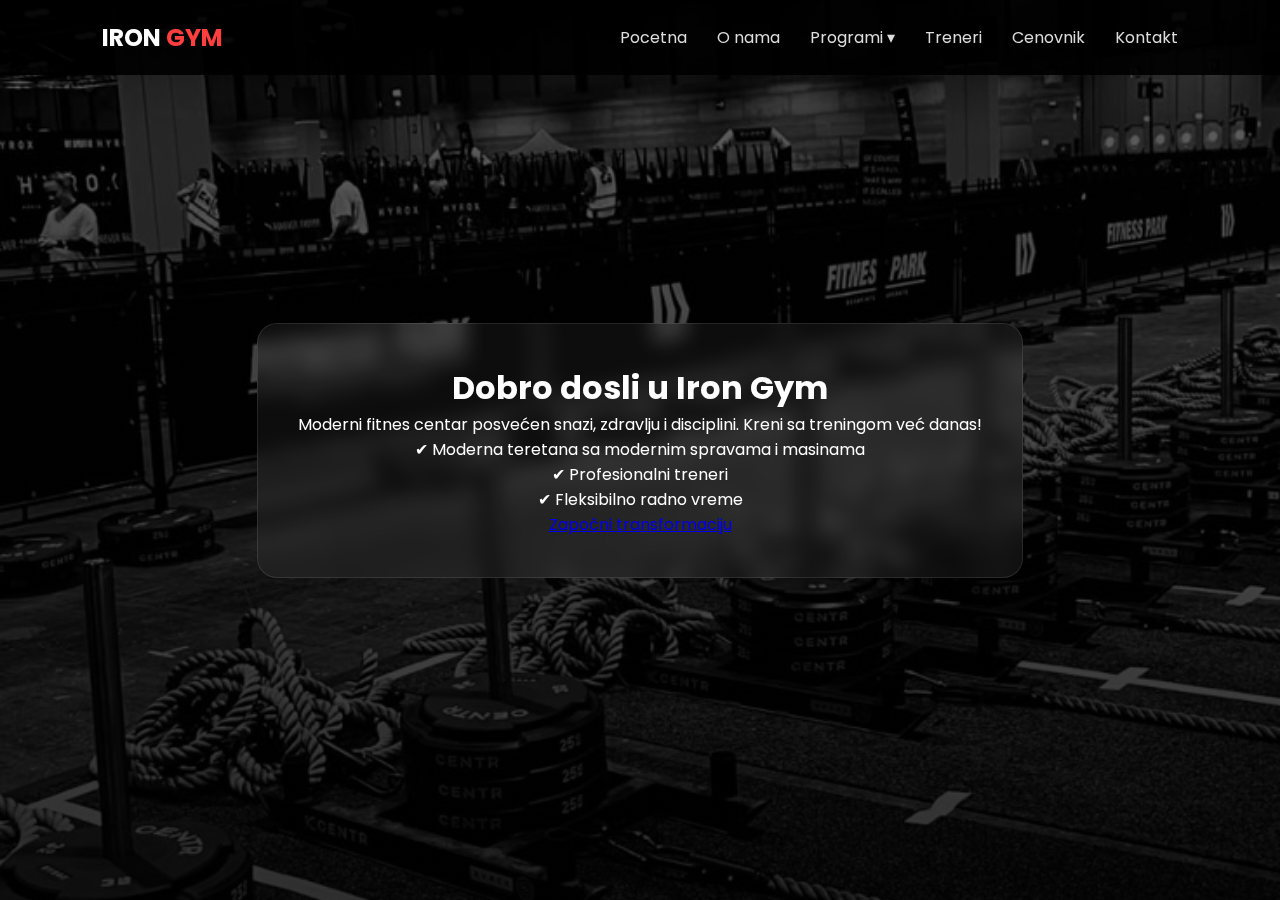
<file: index.html>
<!DOCTYPE html>
<html lang="sr">
<head>
    <meta charset="UTF-8">
    <meta name="viewport" content="width=device-width, initial-scale=1.0">
    <title>Iron Gym | Snaga i Disciplina</title>
    <link rel="stylesheet" href="style.css">
    <link href="https://fonts.googleapis.com/css2?family=Poppins:wght@300;400;700&display=swap" rel="stylesheet">
</head>
<body>

    <header>
    <div class="logo">IRON <span>GYM</span></div>
    <nav class="menu">
        <a href="index.html">Pocetna</a>
        <a href="about.html">O nama</a>
        
        <div class="dropdown">
            <a href="programs.html" class="dropbtn">Programi ▾</a>
            <div class="submenu">
                <a href="programs.html#fitness">Fitness</a>
                <a href="programs.html#cardio">Cardio</a>
                <a href="programs.html#bodybuilding">Bodybuilding</a>
            </div>
        </div>

        <a href="trainers.html">Treneri</a>
        <a href="pricing.html">Cenovnik</a>
        <a href="contact.html">Kontakt</a>
    </nav>
</header>

    <main class="hero-section">
        <div class="overlay"></div>
        <div class="content-box">
            <h1>Dobro dosli u  <span>Iron Gym</span></h1>
            <p>Moderni fitnes centar posvećen snazi, zdravlju i disciplini. Kreni sa treningom već danas!</p>
            
            <div class="features">
                <div class="feature-item">✔ Moderna teretana sa modernim spravama i masinama</div>
                <div class="feature-item">✔ Profesionalni treneri</div>
                <div class="feature-item">✔ Fleksibilno radno vreme</div>
            </div>

            <a href="programs.html" class="btn-main">Započni transformaciju</a>
        </div>
    </main>

</body>
</html>
</file>
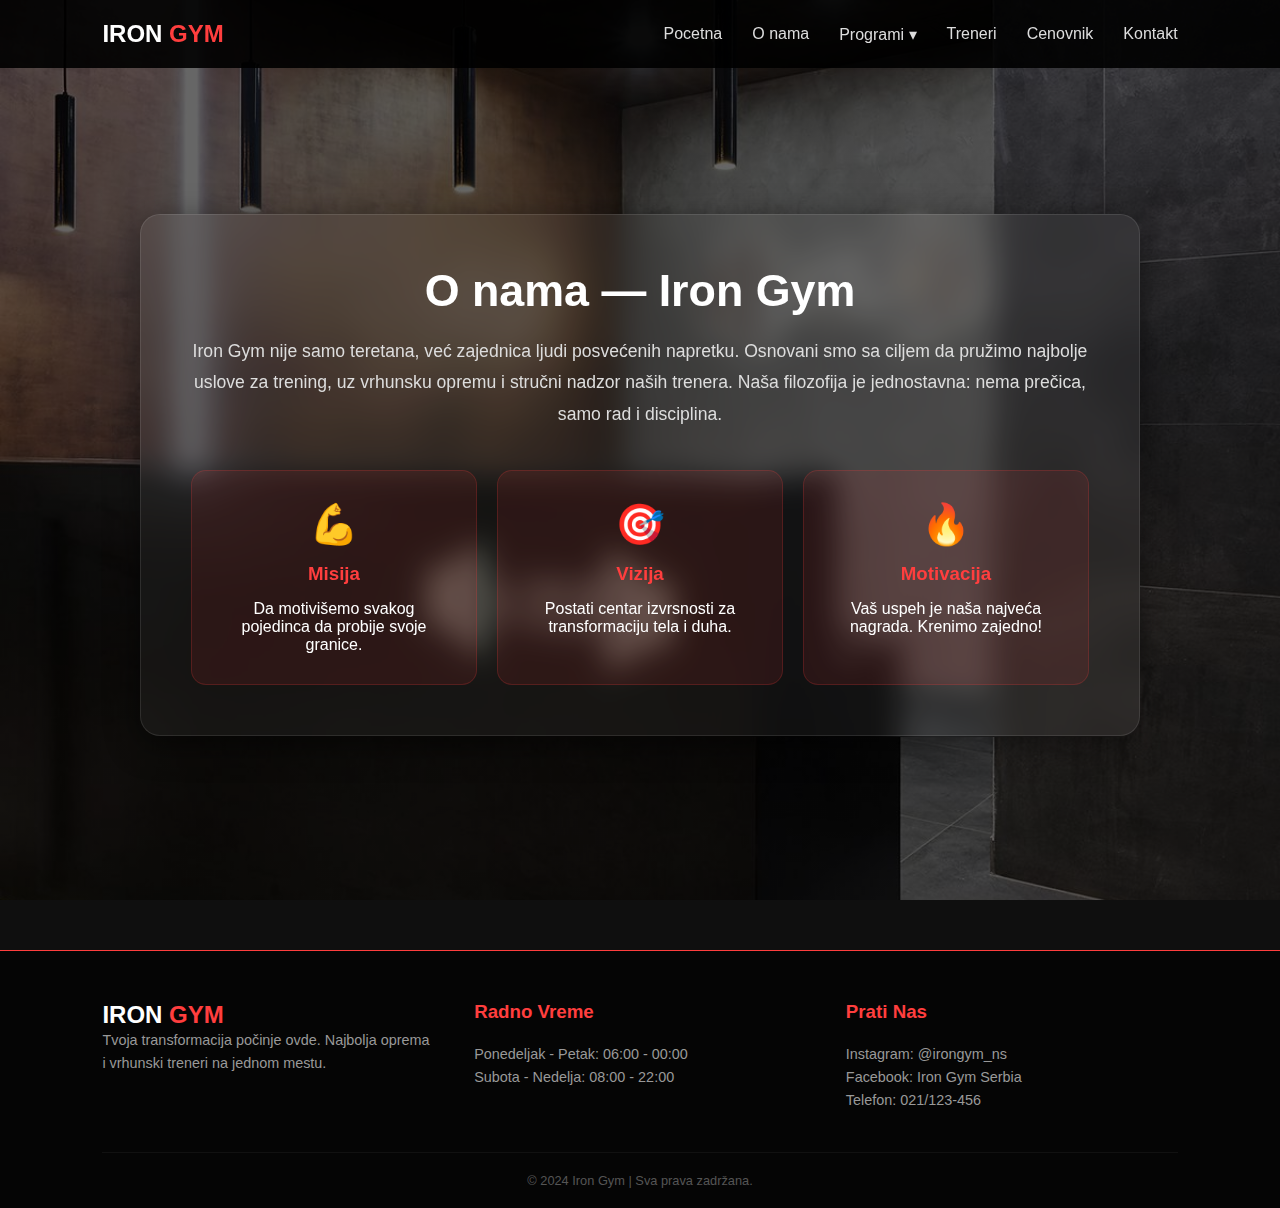
<file: about.html>
<!DOCTYPE html>
<html lang="en">
<head>
<meta charset="UTF-8">
<title>About | Iron Gym</title>
<link rel="stylesheet" href="style.css">
<meta name="viewport" content="width=device-width, initial-scale=1.0">
</head>
<body>

<header>
    <div class="logo">IRON <span>GYM</span></div>
    <nav class="menu">
        <a href="index.html">Pocetna</a>
        <a href="about.html">O nama</a>
        
        <div class="dropdown">
            <a href="programs.html" class="dropbtn">Programi ▾</a>
            <div class="submenu">
                <a href="programs.html#fitness">Fitness</a>
                <a href="programs.html#cardio">Cardio</a>
                <a href="programs.html#bodybuilding">Bodybuilding</a>
            </div>
        </div>

        <a href="trainers.html">Treneri</a>
        <a href="pricing.html">Cenovnik</a>
        <a href="contact.html">Kontakt</a>
    </nav>
</header>
<main>
    <section class="about-hero" id="about">
        <div class="glass-container">
            <h1>O nama — <span>Iron Gym</span></h1>
            <p class="about-text">
                Iron Gym nije samo teretana, već zajednica ljudi posvećenih napretku. 
                Osnovani smo sa ciljem da pružimo najbolje uslove za trening, 
                uz vrhunsku opremu i stručni nadzor naših trenera. 
                Naša filozofija je jednostavna: nema prečica, samo rad i disciplina.
            </p>

            <div class="about-grid">
                <div class="about-box">
                    <span class="icon">💪</span>
                    <h3>Misija</h3>
                    <p>Da motivišemo svakog pojedinca da probije svoje granice.</p>
                </div>
                <div class="about-box">
                    <span class="icon">🎯</span>
                    <h3>Vizija</h3>
                    <p>Postati centar izvrsnosti za transformaciju tela i duha.</p>
                </div>
                <div class="about-box">
                    <span class="icon">🔥</span>
                    <h3>Motivacija</h3>
                    <p>Vaš uspeh je naša najveća nagrada. Krenimo zajedno!</p>
                </div>
            </div>
        </div>
    </section>
</main>


<footer>
    <div class="footer-content">
        <div class="footer-section">
            <div class="logo">IRON <span>GYM</span></div>
            <p>Tvoja transformacija počinje ovde. Najbolja oprema i vrhunski treneri na jednom mestu.</p>
        </div>
        <div class="footer-section">
            <h3>Radno Vreme</h3>
            <p>Ponedeljak - Petak: 06:00 - 00:00</p>
            <p>Subota - Nedelja: 08:00 - 22:00</p>
        </div>
        <div class="footer-section">
            <h3>Prati Nas</h3>
            <div class="socials">
                <p>Instagram: @irongym_ns</p>
                <p>Facebook: Iron Gym Serbia</p>
                <p>Telefon: 021/123-456</p>
            </div>
        </div>
    </div>
    <div class="footer-bottom">
        <p>&copy; 2024 Iron Gym | Sva prava zadržana.</p>
    </div>
</footer>
</body>
</html>
</file>
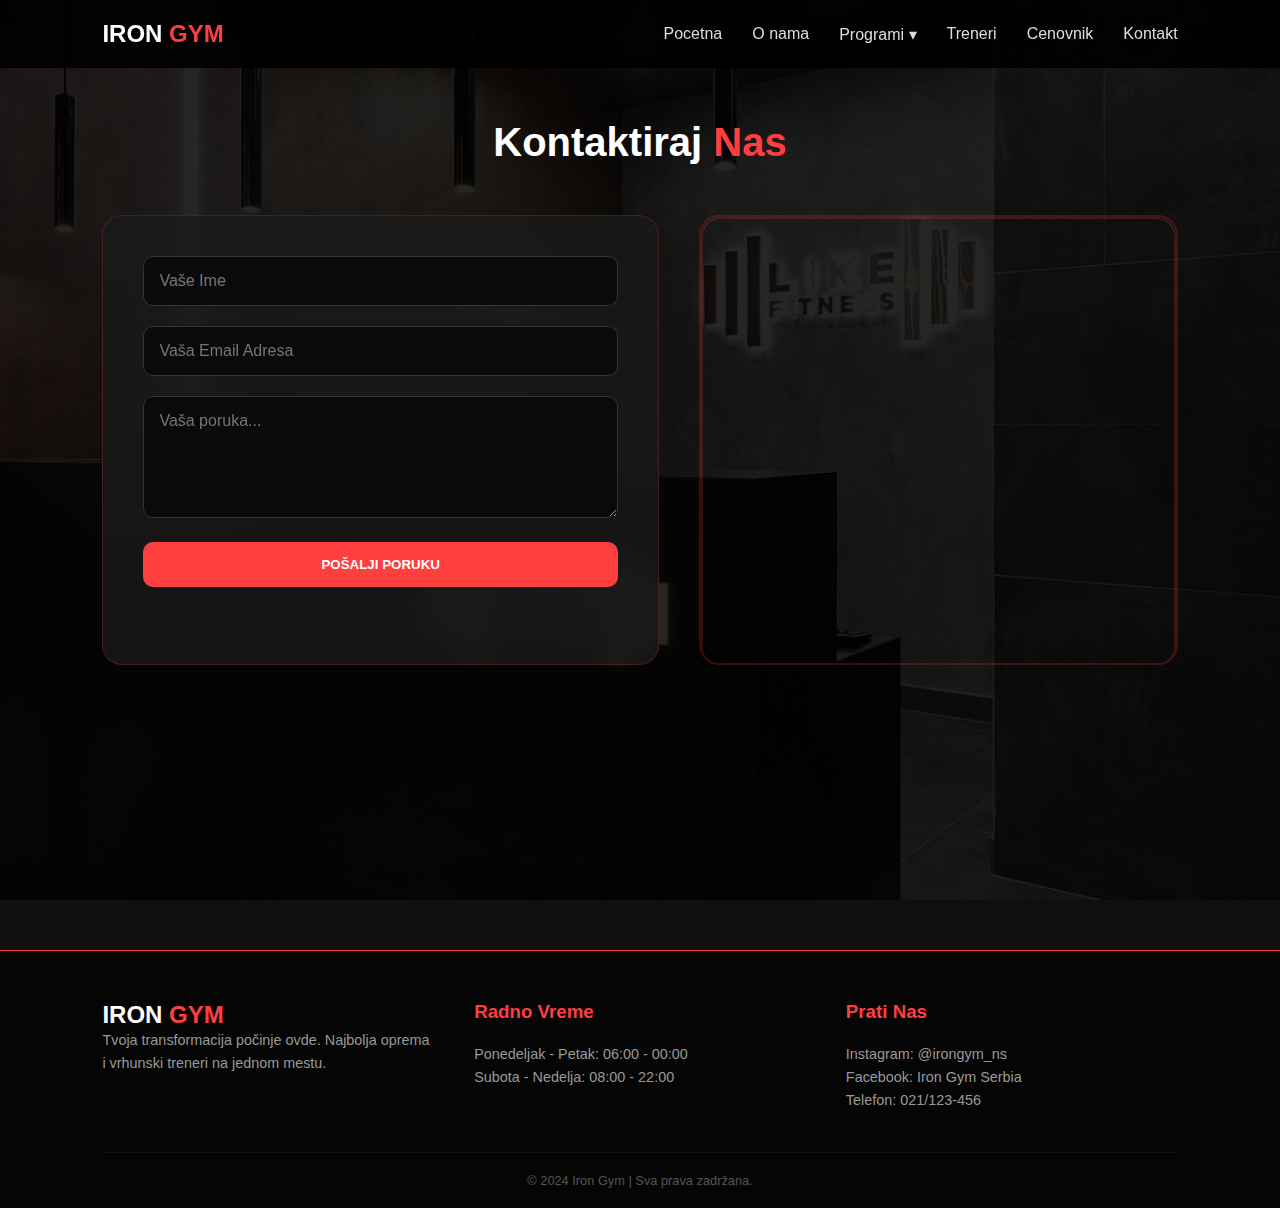
<file: contact.html>
<!DOCTYPE html>
<html lang="en">
<head>
<meta charset="UTF-8">
<title>Contact | Iron Gym</title>
<link rel="stylesheet" href="style.css">
<meta name="viewport" content="width=device-width, initial-scale=1.0">
</head>
<body>

<header>
    <div class="logo">IRON <span>GYM</span></div>
    <nav class="menu">
        <a href="index.html">Pocetna</a>
        <a href="about.html">O nama</a>
        
        <div class="dropdown">
            <a href="programs.html" class="dropbtn">Programi ▾</a>
            <div class="submenu">
                <a href="programs.html#fitness">Fitness</a>
                <a href="programs.html#cardio">Cardio</a>
                <a href="programs.html#bodybuilding">Bodybuilding</a>
            </div>
        </div>

        <a href="trainers.html">Treneri</a>
        <a href="pricing.html">Cenovnik</a>
        <a href="contact.html">Kontakt</a>
    </nav>
</header>
<main>
    <section class="contact-section">
        <h2 class="section-title">Kontaktiraj <span>Nas</span></h2>

        <div class="contact-container">
            <div class="contact-box">
                <form action="#">
                    <div class="input-group">
                        <input type="text" placeholder="Vaše Ime" required>
                    </div>
                    <div class="input-group">
                        <input type="email" placeholder="Vaša Email Adresa" required>
                    </div>
                    <div class="input-group">
                        <textarea placeholder="Vaša poruka..." rows="5" required></textarea>
                    </div>
                    <button type="submit" class="btn-send">Pošalji Poruku</button>
                </form>
            </div>

            <div class="map-box">
                <div class="map-box">
    <iframe 
        src="https://www.google.com/maps/embed?pb=!1m18!1m12!1m3!1d2808.647963334659!2d19.83151857662998!3d45.25411314736567!2m3!1f0!2f0!3f0!3m2!1i1024!2i768!4f13.1!3m3!1m2!1s0x475b10693a129d2f%3A0x6734139d4810793b!2sNovi%20Sad!5e0!3m2!1ssr!2srs!4v1700000000000!5m2!1ssr!2srs" 
        width="100%" 
        height="100%" 
        style="border:0;" 
        allowfullscreen="" 
        loading="lazy" 
        referrerpolicy="no-referrer-when-downgrade">
    </iframe>
            </div>
        </div>
    </section>
</main>


<footer>
    <div class="footer-content">
        <div class="footer-section">
            <div class="logo">IRON <span>GYM</span></div>
            <p>Tvoja transformacija počinje ovde. Najbolja oprema i vrhunski treneri na jednom mestu.</p>
        </div>
        <div class="footer-section">
            <h3>Radno Vreme</h3>
            <p>Ponedeljak - Petak: 06:00 - 00:00</p>
            <p>Subota - Nedelja: 08:00 - 22:00</p>
        </div>
        <div class="footer-section">
            <h3>Prati Nas</h3>
            <div class="socials">
                <p>Instagram: @irongym_ns</p>
                <p>Facebook: Iron Gym Serbia</p>
                <p>Telefon: 021/123-456</p>
            </div>
        </div>
    </div>
    <div class="footer-bottom">
        <p>&copy; 2024 Iron Gym | Sva prava zadržana.</p>
    </div>
</footer>

</body>
</html>
</file>
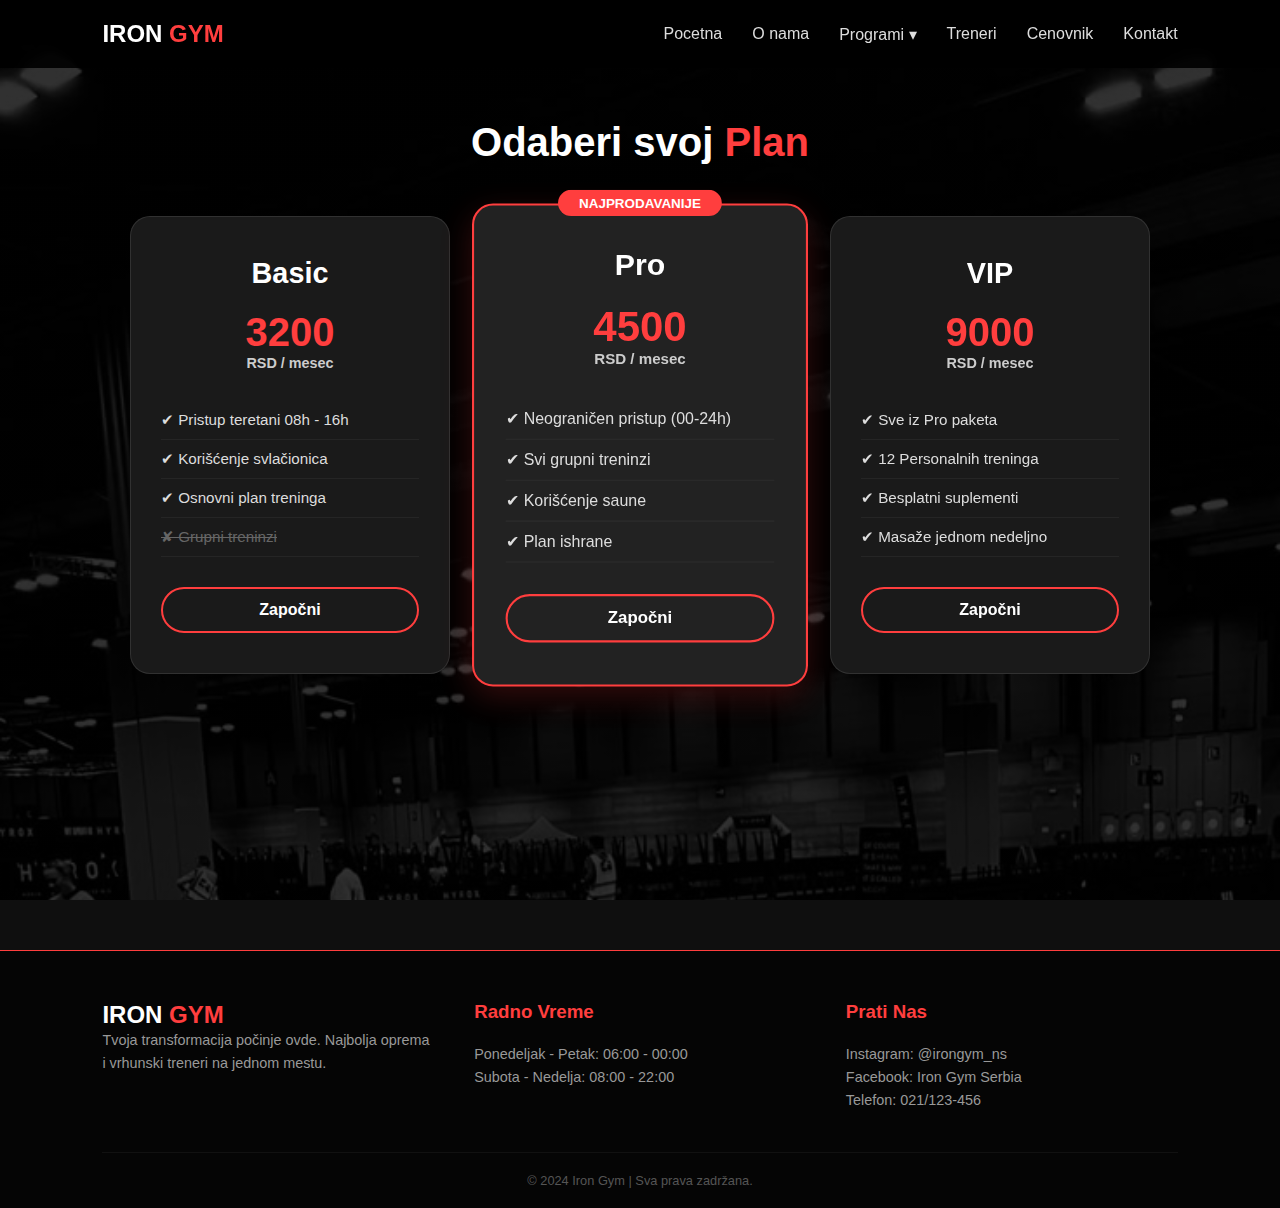
<file: pricing.html>
<!DOCTYPE html>
<html lang="en">
<head>
<meta charset="UTF-8">
<title>Pricing | Iron Gym</title>
<link rel="stylesheet" href="style.css">
<meta name="viewport" content="width=device-width, initial-scale=1.0">
</head>
<body>

<header>
    <div class="logo">IRON <span>GYM</span></div>
    <nav class="menu">
        <a href="index.html">Pocetna</a>
        <a href="about.html">O nama</a>
        
        <div class="dropdown">
            <a href="programs.html" class="dropbtn">Programi ▾</a>
            <div class="submenu">
                <a href="programs.html#fitness">Fitness</a>
                <a href="programs.html#cardio">Cardio</a>
                <a href="programs.html#bodybuilding">Bodybuilding</a>
            </div>
        </div>

        <a href="trainers.html">Treneri</a>
        <a href="pricing.html">Cenovnik</a>
        <a href="contact.html">Kontakt</a>
    </nav>
</header>
<main>
    <section class="pricing-section">
        <h2 class="section-title">Odaberi svoj <span>Plan</span></h2>
        
        <div class="pricing-container">
            <div class="price-card">
                <h3>Basic</h3>
                <div class="price">3200<span>RSD / mesec</span></div>
                <ul class="price-features">
                    <li>✔ Pristup teretani 08h - 16h</li>
                    <li>✔ Korišćenje svlačionica</li>
                    <li>✔ Osnovni plan treninga</li>
                    <li class="no">✘ Grupni treninzi</li>
                </ul>
                <a href="contact.html" class="btn-price">Započni</a>
            </div>

            <div class="price-card popular">
                <div class="badge">Najprodavanije</div>
                <h3>Pro</h3>
                <div class="price">4500<span>RSD / mesec</span></div>
                <ul class="price-features">
                    <li>✔ Neograničen pristup (00-24h)</li>
                    <li>✔ Svi grupni treninzi</li>
                    <li>✔ Korišćenje saune</li>
                    <li>✔ Plan ishrane</li>
                </ul>
                <a href="contact.html" class="btn-price">Započni</a>
            </div>

            <div class="price-card">
                <h3>VIP</h3>
                <div class="price">9000<span>RSD / mesec</span></div>
                <ul class="price-features">
                    <li>✔ Sve iz Pro paketa</li>
                    <li>✔ 12 Personalnih treninga</li>
                    <li>✔ Besplatni suplementi</li>
                    <li>✔ Masaže jednom nedeljno</li>
                </ul>
                <a href="contact.html" class="btn-price">Započni</a>
            </div>
        </div>
    </section>
</main>

<footer>
    <div class="footer-content">
        <div class="footer-section">
            <div class="logo">IRON <span>GYM</span></div>
            <p>Tvoja transformacija počinje ovde. Najbolja oprema i vrhunski treneri na jednom mestu.</p>
        </div>
        <div class="footer-section">
            <h3>Radno Vreme</h3>
            <p>Ponedeljak - Petak: 06:00 - 00:00</p>
            <p>Subota - Nedelja: 08:00 - 22:00</p>
        </div>
        <div class="footer-section">
            <h3>Prati Nas</h3>
            <div class="socials">
                <p>Instagram: @irongym_ns</p>
                <p>Facebook: Iron Gym Serbia</p>
                <p>Telefon: 021/123-456</p>
            </div>
        </div>
    </div>
    <div class="footer-bottom">
        <p>&copy; 2024 Iron Gym | Sva prava zadržana.</p>
    </div>
</footer>

</body>
</html>
</file>
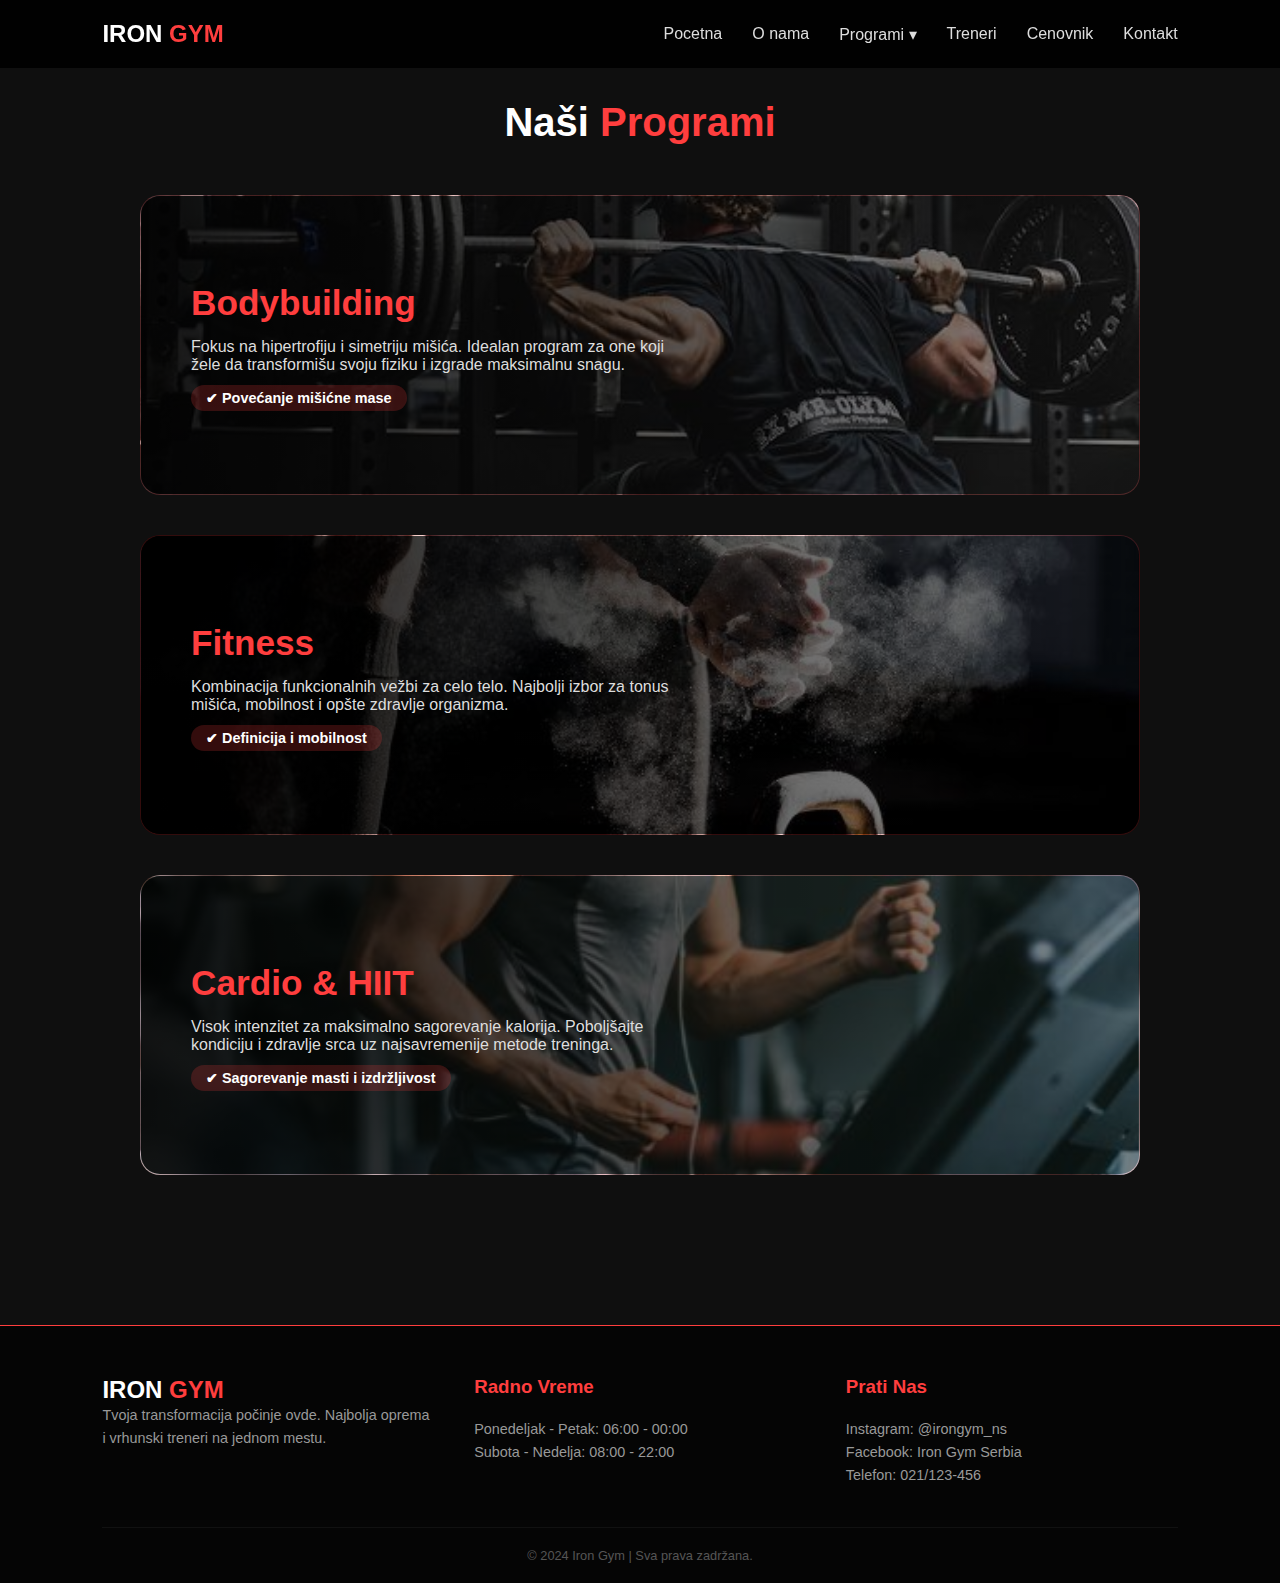
<file: programs.html>
<!DOCTYPE html>
<html lang="en">
<head>
<meta charset="UTF-8">
<title>Programs | Iron Gym</title>
<link rel="stylesheet" href="style.css">
<meta name="viewport" content="width=device-width, initial-scale=1.0">
</head>
<body>

<header>
    <div class="logo">IRON <span>GYM</span></div>
    <nav class="menu">
        <a href="index.html">Pocetna</a>
        <a href="about.html">O nama</a>
        
        <div class="dropdown">
            <a href="programs.html" class="dropbtn">Programi ▾</a>
            <div class="submenu">
                <a href="programs.html#fitness">Fitness</a>
                <a href="programs.html#cardio">Cardio</a>
                <a href="programs.html#bodybuilding">Bodybuilding</a>
            </div>
        </div>

        <a href="trainers.html">Treneri</a>
        <a href="pricing.html">Cenovnik</a>
        <a href="contact.html">Kontakt</a>
    </nav>
</header>
<main>
    <section class="programs-section">
        <h2 class="section-title">Naši <span>Programi</span></h2>
        
        <div class="programs-list">
            
            <div class="program-item" id="prog-bodybuilding">
                <div class="program-overlay"></div>
                <div class="program-content">
                    <h3>Bodybuilding</h3>
                    <p>Fokus na hipertrofiju i simetriju mišića. Idealan program za one koji žele da transformišu svoju fiziku i izgrade maksimalnu snagu.</p>
                    <span class="benefit">✔ Povećanje mišićne mase</span>
                </div>
            </div>

            <div class="program-item" id="prog-fitness">
                <div class="program-overlay"></div>
                <div class="program-content">
                    <h3>Fitness</h3>
                    <p>Kombinacija funkcionalnih vežbi za celo telo. Najbolji izbor za tonus mišića, mobilnost i opšte zdravlje organizma.</p>
                    <span class="benefit">✔ Definicija i mobilnost</span>
                </div>
            </div>

            <div class="program-item" id="prog-cardio">
                <div class="program-overlay"></div>
                <div class="program-content">
                    <h3>Cardio & HIIT</h3>
                    <p>Visok intenzitet za maksimalno sagorevanje kalorija. Poboljšajte kondiciju i zdravlje srca uz najsavremenije metode treninga.</p>
                    <span class="benefit">✔ Sagorevanje masti i izdržljivost</span>
                </div>
            </div>

        </div>
    </section>
</main>

</div>

<footer>
    <div class="footer-content">
        <div class="footer-section">
            <div class="logo">IRON <span>GYM</span></div>
            <p>Tvoja transformacija počinje ovde. Najbolja oprema i vrhunski treneri na jednom mestu.</p>
        </div>
        <div class="footer-section">
            <h3>Radno Vreme</h3>
            <p>Ponedeljak - Petak: 06:00 - 00:00</p>
            <p>Subota - Nedelja: 08:00 - 22:00</p>
        </div>
        <div class="footer-section">
            <h3>Prati Nas</h3>
            <div class="socials">
                <p>Instagram: @irongym_ns</p>
                <p>Facebook: Iron Gym Serbia</p>
                <p>Telefon: 021/123-456</p>
            </div>
        </div>
    </div>
    <div class="footer-bottom">
        <p>&copy; 2024 Iron Gym | Sva prava zadržana.</p>
    </div>
</footer>

</body>
</html>
</file>
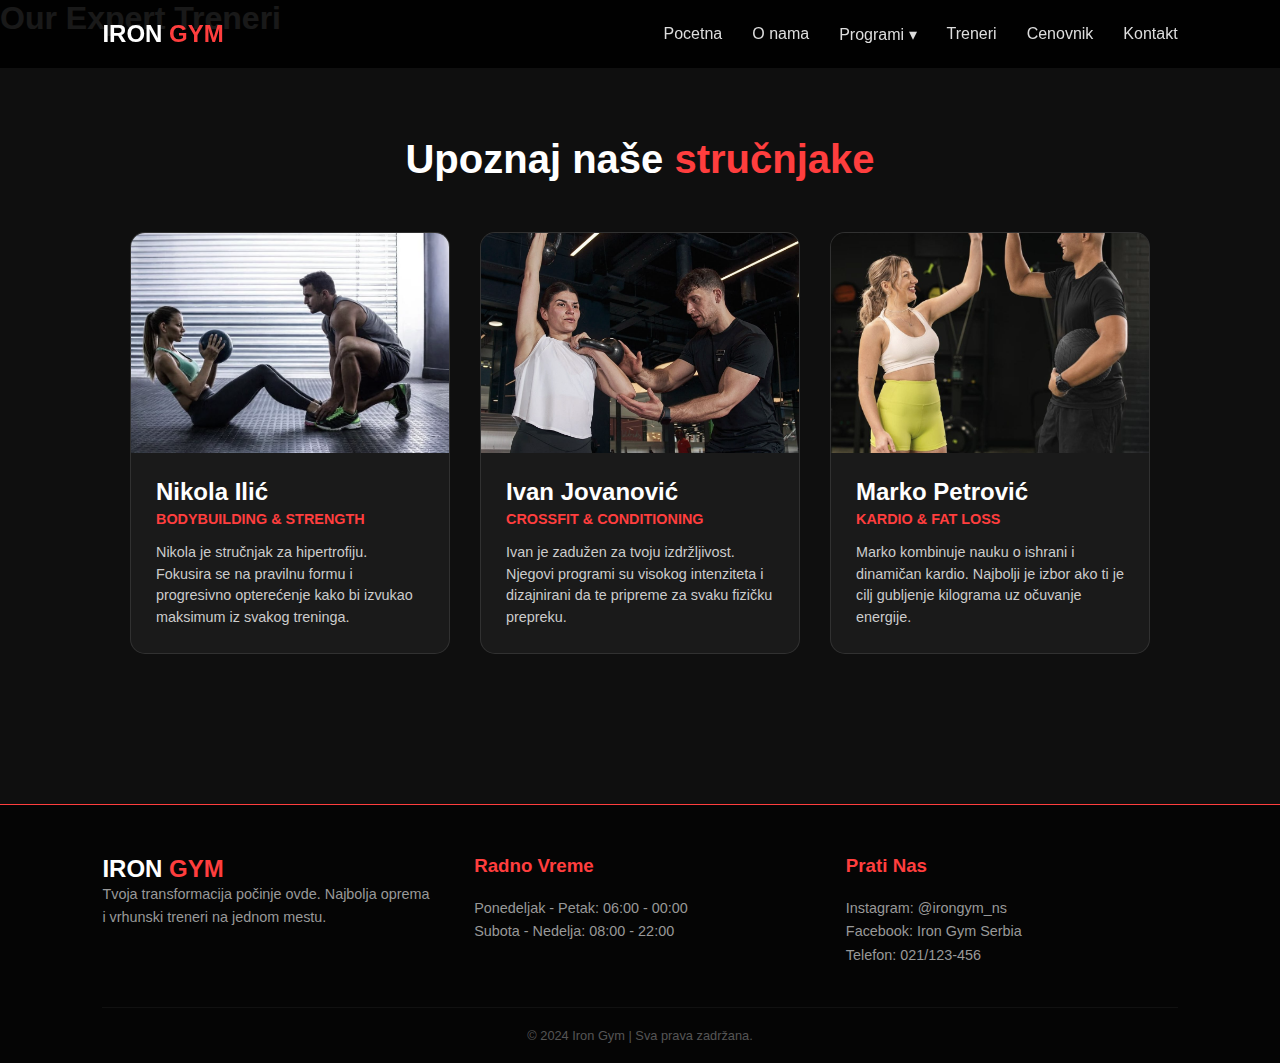
<file: trainers.html>
<!DOCTYPE html>
<html lang="en">
<head>
<meta charset="UTF-8">
<title>Trainers | Iron Gym</title>
<link rel="stylesheet" href="style.css">
<meta name="viewport" content="width=device-width, initial-scale=1.0">
</head>
<body>

<header>
    <div class="logo">IRON <span>GYM</span></div>
    <nav class="menu">
        <a href="index.html">Pocetna</a>
        <a href="about.html">O nama</a>
        
        <div class="dropdown">
            <a href="programs.html" class="dropbtn">Programi ▾</a>
            <div class="submenu">
                <a href="programs.html#fitness">Fitness</a>
                <a href="programs.html#cardio">Cardio</a>
                <a href="programs.html#bodybuilding">Bodybuilding</a>
            </div>
        </div>

        <a href="trainers.html">Treneri</a>
        <a href="pricing.html">Cenovnik</a>
        <a href="contact.html">Kontakt</a>
    </nav>
</header>
<section class="hero" id="trainers-page">
    <div class="overlay"></div>
    <h1>Our <span>Expert</span> Treneri</h1>
</section>
<main>
    <section class="trainers-section">
        <h2 class="section-title">Upoznaj naše <span>stručnjake</span></h2>
        
        <div class="trainers-container">
            <div class="trainer-card">
                <div class="image-box">
                    <img src="trener3.jpg" alt="Nikola Ilic">
                    <span>NI</span> </div>
                <div class="info-box">
                    <h3>Nikola Ilić</h3>
                    <span class="specialty">Bodybuilding & Strength</span>
                    <p>Nikola je stručnjak za hipertrofiju. Fokusira se na pravilnu formu i progresivno opterećenje kako bi izvukao maksimum iz svakog treninga.</p>
                </div>
            </div>

            <div class="trainer-card">
                <div class="image-box">
                    <img src="trener.jpg" alt="Ivan Jovanovic">
                </div>
                <div class="info-box">
                    <h3>Ivan Jovanović</h3>
                    <span class="specialty">Crossfit & Conditioning</span>
                    <p>Ivan je zadužen za tvoju izdržljivost. Njegovi programi su visokog intenziteta i dizajnirani da te pripreme za svaku fizičku prepreku.</p>
                </div>
            </div>

            <div class="trainer-card">
                <div class="image-box">
                    <img src="trener2.jpg" alt="Marko Petrovic">
                </div>
                <div class="info-box">
                    <h3>Marko Petrović</h3>
                    <span class="specialty">Kardio & Fat Loss</span>
                    <p>Marko kombinuje nauku o ishrani i dinamičan kardio. Najbolji je izbor ako ti je cilj gubljenje kilograma uz očuvanje energije.</p>
                </div>
            </div>
        </div>
    </section>
</main>


<footer>
    <div class="footer-content">
        <div class="footer-section">
            <div class="logo">IRON <span>GYM</span></div>
            <p>Tvoja transformacija počinje ovde. Najbolja oprema i vrhunski treneri na jednom mestu.</p>
        </div>
        <div class="footer-section">
            <h3>Radno Vreme</h3>
            <p>Ponedeljak - Petak: 06:00 - 00:00</p>
            <p>Subota - Nedelja: 08:00 - 22:00</p>
        </div>
        <div class="footer-section">
            <h3>Prati Nas</h3>
            <div class="socials">
                <p>Instagram: @irongym_ns</p>
                <p>Facebook: Iron Gym Serbia</p>
                <p>Telefon: 021/123-456</p>
            </div>
        </div>
    </div>
    <div class="footer-bottom">
        <p>&copy; 2024 Iron Gym | Sva prava zadržana.</p>
    </div>
</footer>

</body>
</html>
</file>
<file: style.css>
* {
    margin: 0;
    padding: 0;
    box-sizing: border-box;
    font-family: 'Poppins', sans-serif;
}

body {
    background-color: #0f0f0f;
    color: white;
}

header {
    display: flex;
    justify-content: space-between;
    align-items: center;
    padding: 20px 8%;
    background: rgba(0, 0, 0, 0.9);
    position: fixed;
    width: 100%;
    z-index: 1000;
}

.logo {
    font-size: 24px;
    font-weight: 700;
}

.logo span { color: #ff3e3e; }

.menu {
    display: flex;
    gap: 30px;
}

.menu a {
    text-decoration: none;
    color: #ddd;
    transition: 0.3s;
}

.menu a:hover { color: #ff3e3e; }


.dropdown {
    position: relative;
}

.submenu {
    display: none;
    position: absolute;
    top: 100%;
    left: 0;
    background: #1a1a1a;
    min-width: 180px;
    padding: 10px 0;
    border-top: 3px solid #ff3e3e;
}

.submenu a {
    display: block;
    padding: 10px 20px;
}

.dropdown:hover .submenu {
    display: block;
}

.hero-section {
    height: 100vh;
    background: linear-gradient(rgba(0,0,0,0.6), rgba(0,0,0,0.8)), 
                url(pozadina.jpg);
    background-size: cover;
    background-position: center;
    display: flex;
    align-items: center;
    justify-content: center;
}

.content-box {
    text-align: center;
    background: rgba(255, 255, 255, 0.05);
    padding: 40px;
    border-radius: 20px;
    backdrop-filter: blur(10px);
    border: 1px solid rgba(255, 255, 255, 0.1);
}

#home { 
    background-image: linear-gradient(rgba(0,0,0,0.7), rgba(0,0,0,0.7)), url('pozadina.jpg'); 
}

#programs { 
    background-image: linear-gradient(rgba(0,0,0,0.7), rgba(0,0,0,0.7)), url('kardio.jpg'); 
}

#contact { 
    background-image: linear-gradient(rgba(0,0,0,0.7), rgba(0,0,0,0.7)), url('recepcija.jpg'); 
}

.trainers-section {
    padding: 100px 8%;
    text-align: center;
}

.section-title {
    font-size: 2.5rem;
    margin-bottom: 50px;
}

.section-title span { color: #ff3e3e; }

.trainers-container {
    display: flex;
    flex-wrap: wrap;
    justify-content: center;
    gap: 30px;
}

.trainer-card {
    background: #1a1a1a;
    width: 320px;
    border-radius: 15px;
    overflow: hidden;
    transition: 0.3s;
    border: 1px solid rgba(255, 255, 255, 0.1);
    display: flex;
    flex-direction: column;
}

.trainer-card:hover {
    transform: translateY(-10px);
    border-color: #ff3e3e;
}

.image-box {
    width: 100%;
    height: 220px;
    overflow: hidden;
}

.image-box img {
    width: 100%;
    height: 100%;
    object-fit: cover;
    filter: grayscale(30%);
    transition: 0.5s;
}

.trainer-card:hover .image-box img {
    filter: grayscale(0%);
    scale: 1.1;
}

.info-box {
    padding: 25px;
    text-align: left;
}

.info-box h3 {
    font-size: 1.5rem;
    margin-bottom: 5px;
}

.specialty {
    display: block;
    color: #ff3e3e;
    font-size: 0.9rem;
    font-weight: bold;
    margin-bottom: 15px;
    text-transform: uppercase;
}

.info-box p {
    font-size: 0.9rem;
    color: #ccc;
    line-height: 1.5;
}

.no-image {
    background: #333;
    display: flex;
    align-items: center;
    justify-content: center;
    color: #ff3e3e;
    font-size: 3rem;
    font-weight: bold;
    text-shadow: 2px 2px 10px rgba(0,0,0,0.5);
}

.no-image span {
    border: 3px solid #ff3e3e;
    padding: 10px 20px;
    border-radius: 50%;
}

.programs-section {
    padding: 100px 8%;
    text-align: center;
}

.programs-list {
    display: flex;
    flex-direction: column;
    gap: 40px;
    max-width: 1000px;
    margin: 0 auto;
}

.program-item {
    position: relative;
    height: 300px;
    border-radius: 20px;
    overflow: hidden;
    display: flex;
    align-items: center;
    justify-content: flex-start;
    padding: 50px;
    text-align: left;
    transition: 0.5s;
    background-size: cover;
    background-position: center;
    border: 1px solid rgba(255, 62, 62, 0.2);
}

#prog-bodybuilding { background-image: url('bodybuilding.jpg'); }
#prog-fitness { background-image: url('fitness.jpg'); }
#prog-cardio { background-image: url('kardioo.jpg'); }

.program-overlay {
    position: absolute;
    top: 0;
    left: 0;
    width: 100%;
    height: 100%;
    background: linear-gradient(to right, rgba(0,0,0,0.9), rgba(0,0,0,0.4));
    transition: 0.3s;
}

.program-content {
    position: relative;
    z-index: 2;
    max-width: 500px;
}

.program-content h3 {
    font-size: 2.2rem;
    color: #ff3e3e;
    margin-bottom: 15px;
}

.program-content p {
    color: #ddd;
    margin-bottom: 15px;
    font-size: 1rem;
}

.benefit {
    color: #fff;
    font-weight: bold;
    background: rgba(255, 62, 62, 0.2);
    padding: 5px 15px;
    border-radius: 50px;
    font-size: 0.9rem;
}

.program-item:hover {
    transform: scale(1.02);
    border-color: #ff3e3e;
}

.program-item:hover .program-overlay {
    background: linear-gradient(to right, rgba(255, 62, 62, 0.2), rgba(0,0,0,0.6));
}
.about-hero {
    min-height: 100vh;
    display: flex;
    align-items: center;
    justify-content: center;
    padding: 100px 8% 50px 8%;
    
    background: linear-gradient(rgba(0,0,0,0.6), rgba(0,0,0,0.6)), url('recepcija.jpg');
    background-size: cover;
    background-position: center;
    background-attachment: fixed;
}

.glass-container {
    background: rgba(255, 255, 255, 0.05);
    backdrop-filter: blur(15px);
    -webkit-backdrop-filter: blur(15px);
    border: 1px solid rgba(255, 255, 255, 0.1);
    border-radius: 20px;
    padding: 50px;
    text-align: center;
    max-width: 1000px;
    box-shadow: 0 8px 32px rgba(0, 0, 0, 0.5);
}

.glass-container h1 {
    font-size: 2.8rem;
    margin-bottom: 20px;
}

.about-text {
    font-size: 1.1rem;
    color: #ddd;
    margin-bottom: 40px;
    line-height: 1.8;
}

.about-grid {
    display: grid;
    grid-template-columns: repeat(auto-fit, minmax(250px, 1fr));
    gap: 20px;
}

.about-box {
    background: rgba(255, 62, 62, 0.1);
    padding: 30px;
    border-radius: 15px;
    border: 1px solid rgba(255, 62, 62, 0.2);
    transition: 0.3s;
}

.about-box:hover {
    background: rgba(255, 62, 62, 0.2);
    transform: translateY(-5px);
}

.about-box h3 {
    color: #ff3e3e;
    margin: 15px 0;
}

.icon {
    font-size: 2.5rem;
}

.pricing-section {
    padding: 120px 8% 80px;
    background: linear-gradient(rgba(0,0,0,0.8), rgba(0,0,0,0.8)), url('pozadina.jpg');
    background-size: cover;
    background-attachment: fixed;
    min-height: 100vh;
    text-align: center;
}

.pricing-container {
    display: flex;
    justify-content: center;
    align-items: center;
    gap: 30px;
    flex-wrap: wrap;
    margin-top: 50px;
}

.price-card {
    background: #1a1a1a;
    padding: 40px 30px;
    border-radius: 20px;
    width: 320px;
    border: 1px solid rgba(255, 255, 255, 0.1);
    transition: 0.4s;
    position: relative;
}

.price-card.popular {
    background: #222;
    border: 2px solid #ff3e3e;
    transform: scale(1.05);
    box-shadow: 0 10px 30px rgba(255, 62, 62, 0.2);
}

.badge {
    position: absolute;
    top: -15px;
    left: 50%;
    transform: translateX(-50%);
    background: #ff3e3e;
    color: white;
    padding: 5px 20px;
    border-radius: 50px;
    font-size: 0.8rem;
    font-weight: bold;
    text-transform: uppercase;
}

.price-card h3 {
    font-size: 1.8rem;
    margin-bottom: 20px;
}

.price {
    font-size: 2.5rem;
    font-weight: bold;
    color: #ff3e3e;
    margin-bottom: 30px;
}

.price span {
    font-size: 0.9rem;
    color: #ccc;
    display: block;
}

.price-features {
    list-style: none;
    text-align: left;
    margin-bottom: 30px;
}

.price-features li {
    padding: 10px 0;
    border-bottom: 1px solid rgba(255, 255, 255, 0.05);
    color: #ddd;
    font-size: 0.95rem;
}

.price-features li.no {
    color: #666;
    text-decoration: line-through;
}

.btn-price {
    display: block;
    background: transparent;
    color: white;
    border: 2px solid #ff3e3e;
    padding: 12px;
    border-radius: 50px;
    text-decoration: none;
    font-weight: bold;
    transition: 0.3s;
}

.btn-price:hover {
    background: #ff3e3e;
    box-shadow: 0 5px 15px rgba(255, 62, 62, 0.4);
}

.contact-section {
    padding: 120px 8% 80px;
    min-height: 100vh;
    background: linear-gradient(rgba(0,0,0,0.85), rgba(0,0,0,0.85)), url('recepcija.jpg');
    background-size: cover;
    background-position: center;
    text-align: center;
}

.contact-container {
    display: flex;
    gap: 40px;
    margin-top: 50px;
    flex-wrap: wrap;
}

.contact-box {
    flex: 1;
    min-width: 350px;
    background: rgba(26, 26, 26, 0.8);
    padding: 40px;
    border-radius: 20px;
    border: 1px solid rgba(255, 62, 62, 0.2);
    backdrop-filter: blur(10px);
}

.input-group {
    margin-bottom: 20px;
}

.input-group input, .input-group textarea {
    width: 100%;
    padding: 15px;
    background: #0a0a0a;
    border: 1px solid #333;
    border-radius: 10px;
    color: white;
    font-size: 1rem;
    outline: none;
    transition: 0.3s;
}

.input-group input:focus, .input-group textarea:focus {
    border-color: #ff3e3e;
    box-shadow: 0 0 10px rgba(255, 62, 62, 0.2);
}

.btn-send {
    width: 100%;
    padding: 15px;
    background: #ff3e3e;
    border: none;
    color: white;
    font-weight: bold;
    text-transform: uppercase;
    border-radius: 10px;
    cursor: pointer;
    transition: 0.3s;
}

.btn-send:hover {
    background: #e63535;
    transform: translateY(-3px);
    box-shadow: 0 5px 15px rgba(255, 62, 62, 0.4);
}

.map-box {
    flex: 1;
    min-width: 350px;
    height: 450px;
    border-radius: 20px;
    overflow: hidden;
    border: 2px solid rgba(255, 62, 62, 0.2);
}
footer {
    background: #050505;
    padding: 50px 8% 20px;
    border-top: 1px solid #ff3e3e;
    margin-top: 50px;
}

.footer-content {
    display: flex;
    justify-content: space-between;
    flex-wrap: wrap;
    gap: 40px;
}

.footer-section {
    flex: 1;
    min-width: 250px;
}

.footer-section h3 {
    color: #ff3e3e;
    margin-bottom: 20px;
}

.footer-section p {
    color: #999;
    font-size: 0.9rem;
    line-height: 1.6;
}

.footer-bottom {
    text-align: center;
    margin-top: 40px;
    padding-top: 20px;
    border-top: 1px solid rgba(255, 255, 255, 0.05);
    color: #555;
    font-size: 0.8rem;
}
</file>
